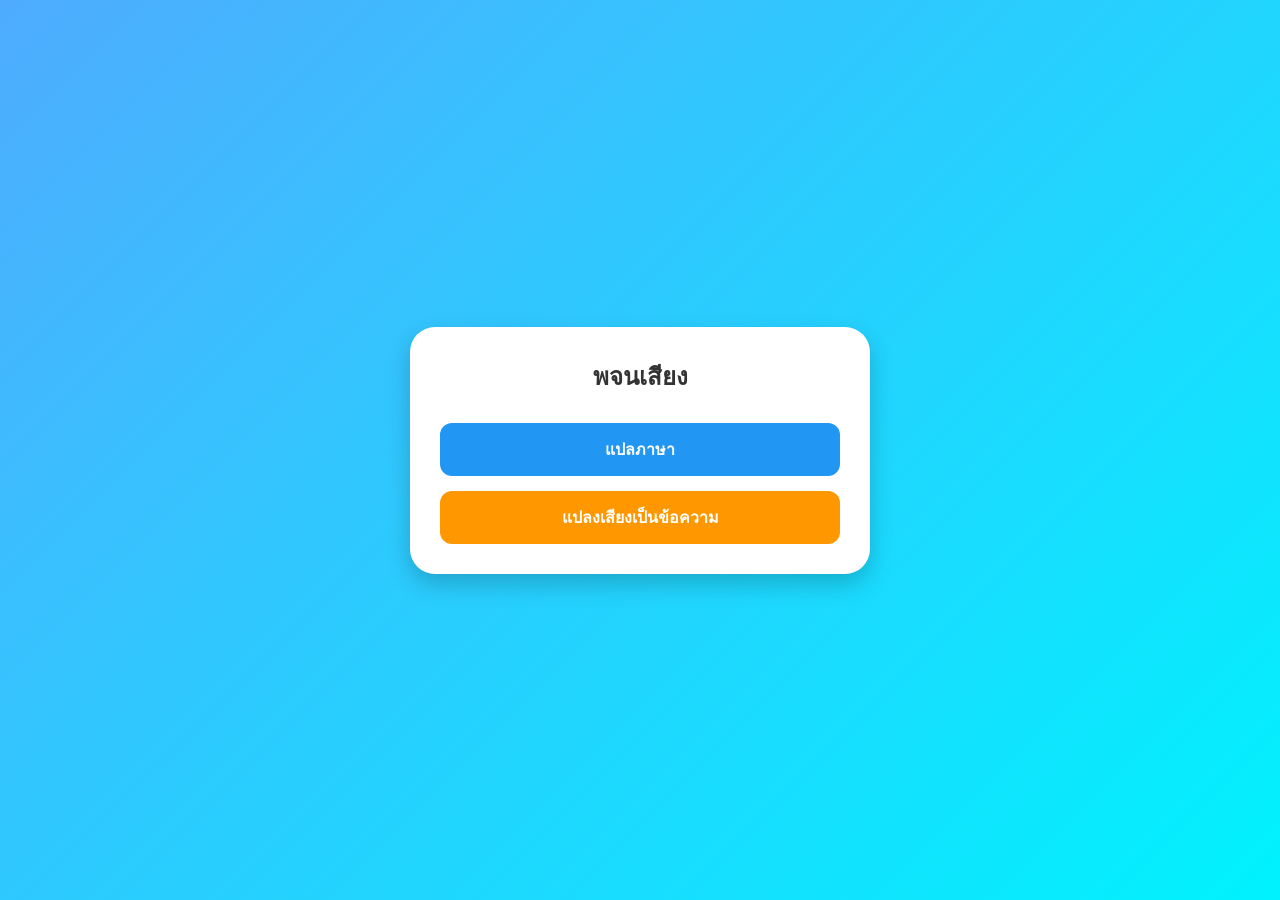
<file: index.html>
<!DOCTYPE html>
<html lang="th">
<head>
  <meta charset="UTF-8">
  <meta name="viewport" content="width=device-width, initial-scale=1.0">
  <title>Potjana-Voice</title>

  <link rel="stylesheet" href="style.css">
</head>

<body>

  <div class="container">

    <h1>พจนเสียง</h1>

    <button class="btn" onclick="goTranslate()">
      แปลภาษา
    </button>

    <button class="btn speech-btn" onclick="goSpeech()">
      แปลงเสียงเป็นข้อความ
    </button>

  </div>

  <script src="app.js"></script>

</body>
</html>
</file>
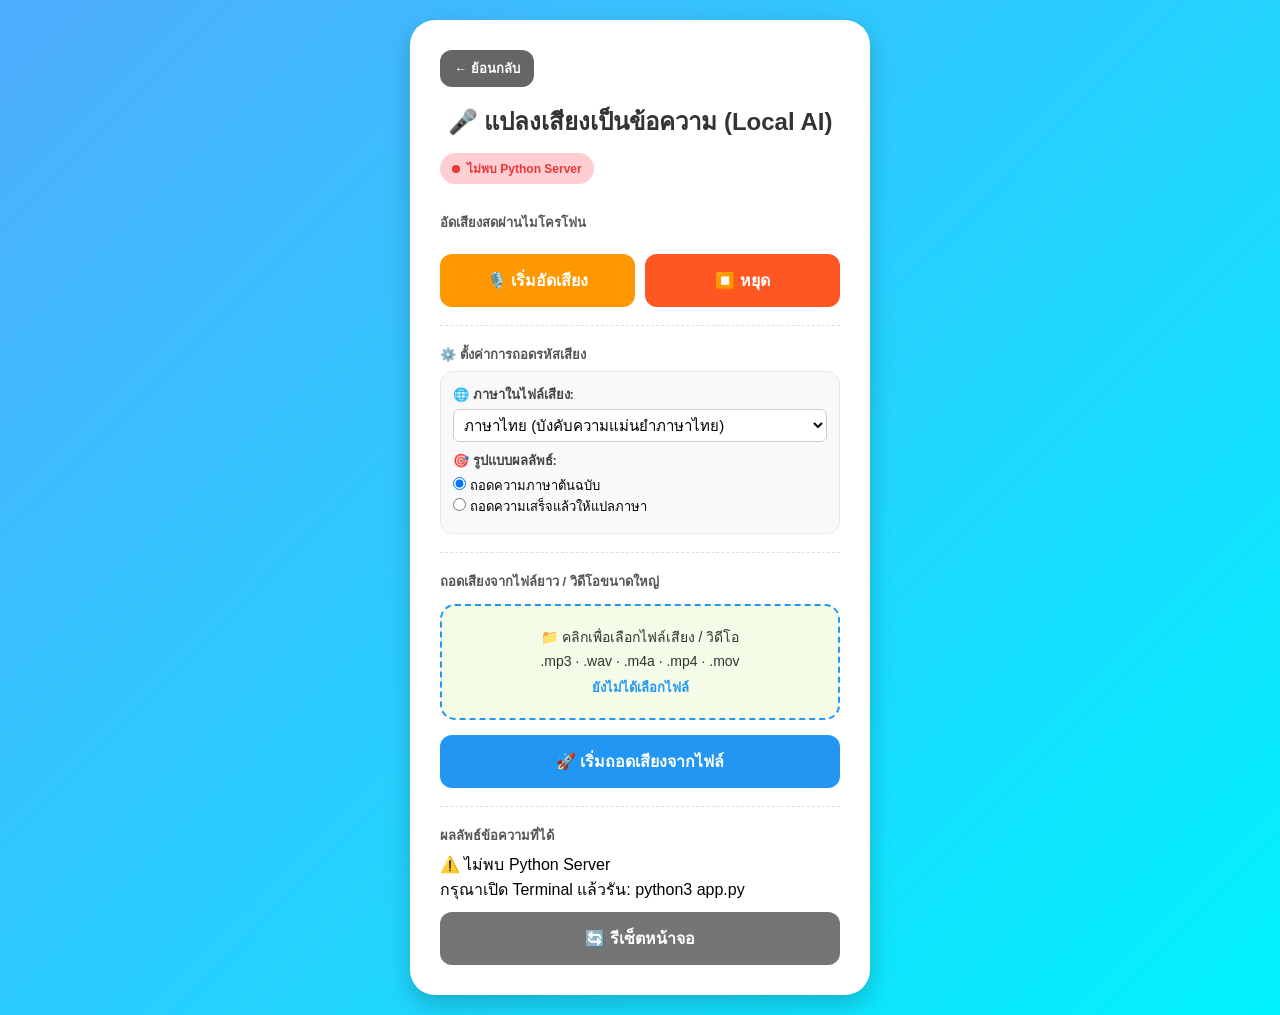
<file: script.html>
<!DOCTYPE html>
<html lang="th">
<head>
  <meta charset="UTF-8">
  <meta name="viewport" content="width=device-width, initial-scale=1.0">
  <title>Speech To Text</title>
  <link rel="stylesheet" href="style.css">
</head>
<body>
  <div class="container">
    <button class="btn back-btn" onclick="goBack()">← ย้อนกลับ</button>
    <h1>🎤 แปลงเสียงเป็นข้อความ (Local AI)</h1>
    
    <div id="statusBadge" class="status-badge st-idle">
      <span class="dot"></span>
      <span id="statusText">กำลังเตรียมระบบ...</span>
    </div>

    <p class="section-label">อัดเสียงสดผ่านไมโครโฟน</p>
    <div class="btn-row">
      <button class="btn speech-btn" onclick="startSpeech()">🎙️ เริ่มอัดเสียง</button>
      <button class="btn stop-btn" onclick="stopSpeech()">⏹️ หยุด</button>
    </div>

    <div class="divider"></div>

    <p class="section-label">⚙️ ตั้งค่าการถอดรหัสเสียง</p>
    <div style="background: #f9f9f9; padding: 12px; border-radius: 12px; border: 1px solid #eaeaea; font-size: 13px;">
      <div style="margin-bottom: 8px;">
        <label style="font-weight: bold; color: #444;">🌐 ภาษาในไฟล์เสียง:</label>
        <select id="sourceLang" style="width: 100%; padding: 6px; margin-top: 4px; border-radius: 6px; border: 1px solid #ccc;">
          <option value="th">ภาษาไทย (บังคับความแม่นยำภาษาไทย)</option>
          <option value="en">ภาษาอังกฤษ (English)</option>
          <option value="auto">🔍 ตรวจจับภาษาอัตโนมัติ (Auto Detect)</option>
        </select>
      </div>
      
      <div style="margin-bottom: 4px;">
        <label style="font-weight: bold; color: #444;">🎯 รูปแบบผลลัพธ์:</label><br>
        <div style="margin-top: 4px;">
          <input type="radio" id="mode_original" name="output_mode" value="original" checked onchange="toggleTargetLangDisplay()">
          <label for="mode_original" style="margin-right: 15px;">ถอดความภาษาต้นฉบับ</label>
          <br>
          <input type="radio" id="mode_translate" name="output_mode" value="translate" onchange="toggleTargetLangDisplay()">
          <label for="mode_translate">ถอดความเสร็จแล้วให้แปลภาษา</label>
        </div>
      </div>

      <div id="targetLangBox" style="margin-top: 8px; display: none;">
        <label style="font-weight: bold; color: #444;">🌍 แปลเป็นภาษาอะไร:</label>
        <select id="targetLang" style="width: 100%; padding: 6px; margin-top: 4px; border-radius: 6px; border: 1px solid #ccc;">
          <option value="th">ภาษาไทย (Thai)</option>
          <option value="en">English (อังกฤษ)</option>
          <option value="zh">中文 (จีน)</option>
          <option value="ja">日本語 (ญี่ปุ่น)</option>
          <option value="ko">한국어 (เกาหลี)</option>
        </select>
      </div>
    </div>

    <div class="divider"></div>

    <p class="section-label">ถอดเสียงจากไฟล์ยาว / วิดีโอขนาดใหญ่</p>
    <div class="file-box" onclick="document.getElementById('mediaFile').click()">
      <p>📁 คลิกเพื่อเลือกไฟล์เสียง / วิดีโอ</p>
      <p class="file-hint">.mp3 · .wav · .m4a · .mp4 · .mov</p>
      
      <input type="file" id="mediaFile" accept=".mp3,.wav,.m4a,.mp4,.mov,audio/*,video/*" style="display:none">
      
      <div class="file-name" id="mediaName">ยังไม่ได้เลือกไฟล์</div>
    </div>
    
    <button class="btn" style="margin-top: 15px; background: #2196F3;" onclick="processFileSpeech()">
      🚀 เริ่มถอดเสียงจากไฟล์
    </button>

    <div class="divider"></div>

    <p class="section-label">ผลลัพธ์ข้อความที่ได้</p>
    <div class="result-box" id="speechResult">
      ข้อความจากการแปลงเสียงจะแสดงที่นี่...
    </div>

    <button class="btn stop-btn" onclick="resetSpeech()" style="margin-top: 10px; background: #757575;">
      🔄 รีเซ็ตหน้าจอ
    </button>
  </div>

  <script src="script.js"></script>
  <script>
    function toggleTargetLangDisplay() {
      const isTranslate = document.getElementById("mode_translate").checked;
      document.getElementById("targetLangBox").style.display = isTranslate ? "block" : "none";
    }
  </script>
</body>
</html>
</file>
<file: style.css>
/* ==========================================================================
   1. RESET & BASE STYLES (ตั้งค่าพื้นฐานหน้าเว็บ)
   ========================================================================== */
* { 
  margin: 0; 
  padding: 0; 
  box-sizing: border-box; 
  font-family: 'Segoe UI', Tahoma, Geneva, Verdana, sans-serif; 
}

body { 
  background: linear-gradient(135deg, #4facfe, #00f2fe); 
  min-height: 100vh; 
  display: flex; 
  justify-content: center; 
  align-items: center; 
  padding: 20px; 
}

/* ==========================================================================
   2. CONTAINER (กล่องการ์ดสีขาวตรงกลาง)
   ========================================================================== */
.container { 
  width: 460px; 
  background: white; 
  border-radius: 25px; 
  padding: 30px; 
  box-shadow: 0 10px 25px rgba(0,0,0,0.2);
  position: relative;
}

h1 { 
  text-align: center; 
  margin-bottom: 12px; 
  font-size: 24px; 
  color: #333;
}

.section-label { 
  font-size: 13px; 
  font-weight: bold; 
  color: #555; 
  margin: 18px 0 6px; 
}

.tip { 
  font-size: 11px; 
  color: #aaa; 
  font-weight: normal; 
}

/* ==========================================================================
   3. INPUTS & TEXTAREA (ส่วนพิมพ์ข้อมูลและ Dropdown)
   ========================================================================== */
textarea {
  width: 100%;
  height: 140px;
  padding: 14px;
  border-radius: 12px;
  border: 1px solid #ccc;
  resize: none;
  margin-top: 10px;
  font-size: 15px;
  line-height: 1.5;
  color: #333;
  outline: none;
  transition: border-color 0.2s;
  
  /* บังคับความปลอดภัยด้านเลเยอร์ให้กดพิมพ์ได้แน่นอน */
  position: relative;
  z-index: 5;
  pointer-events: auto !important;
}

textarea:focus {
  border-color: #2196F3;
}

select {
  width: 100%;
  padding: 12px;
  border-radius: 12px;
  border: 1px solid #ccc;
  margin-top: 15px;
  font-size: 15px;
  background-color: #fff;
  outline: none;
  cursor: pointer;
  
  /* บังคับความปลอดภัยด้านเลเยอร์ให้กดเลือกได้ */
  position: relative;
  z-index: 5;
  pointer-events: auto !important;
}

/* ==========================================================================
   4. FILE UPLOAD BOX (กล่องอัปโหลดไฟล์)
   ========================================================================== */
.file-box { 
  margin-top: 12px; 
  border: 2px dashed #2196F3; 
  padding: 20px; 
  border-radius: 15px; 
  text-align: center; 
  cursor: pointer; 
  background: #f4fbe6;
  transition: background 0.2s, border-color 0.2s;
  
  position: relative;
  z-index: 4;
}

.file-box:hover {
  background: #e3f2fd;
  border-color: #1976D2;
}

.file-box p {
  font-size: 14px;
  color: #333;
  margin-bottom: 5px;
}

.file-hint { 
  font-size: 11px; 
  color: #777; 
}

.file-name {
  margin-top: 8px;
  font-size: 13px;
  color: #2196F3;
  font-weight: bold;
  word-break: break-all;
}

/* ซ่อน input file ดั้งเดิม แต่ให้ตัวแปรครอบทำงานแทน */
input[type="file"] {
  position: relative;
  z-index: 5;
  pointer-events: auto !important;
}

/* ==========================================================================
   5. BUTTONS (ปุ่มกดต่าง ๆ)
   ========================================================================== */
.btn { 
  width: 100%; 
  padding: 14px; 
  border: none; 
  border-radius: 12px; 
  background: #2196F3; 
  color: white; 
  font-size: 16px; 
  font-weight: bold;
  cursor: pointer; 
  margin-top: 15px; 
  transition: background 0.2s, transform 0.1s; 
  
  position: relative;
  z-index: 5;
  pointer-events: auto !important;
}

.btn:hover { background: #1976D2; }
.btn:active { transform: scale(0.98); }

.btn-row {
  display: flex;
  gap: 10px;
}

/* ปรับแต่งสีแยกตามประเภทของปุ่ม */
.speech-btn  { background: #ff9800; } 
.speech-btn:hover { background: #f57c00; }

.stop-btn    { background: #ff5722; } 
.stop-btn:hover { background: #e64a19; }

.confirm-btn { background: #4CAF50; } 
.confirm-btn:hover { background: #388E3C; }

.back-btn    { 
  width: auto;
  padding: 8px 14px;
  font-size: 13px;
  background: #666; 
  margin-top: 0;
  margin-bottom: 15px;
}
.back-btn:hover { background: #444; }

.divider { 
  border: none; 
  border-top: 1.5px dashed #e0e0e0; 
  margin: 18px 0 5px; 
}

/* ==========================================================================
   6. STATUS BADGE & RESULTS (ส่วนแสดงสเตตัสและกล่องผลลัพธ์)
   ========================================================================== */
.status-badge { 
  display: inline-flex; 
  align-items: center; 
  gap: 7px; 
  font-size: 12px; 
  padding: 6px 12px; 
  border-radius: 20px; 
  margin-bottom: 10px;
  font-weight: bold;
}
.st-idle       { background: #bbdefb; color: #1e88e5; }
.st-listening  { background: #ffe0b2; color: #fb8c00; }
.st-processing { background: #bbdefb; color: #1e88e5; }
.st-done       { background: #c8e6c9; color: #388e3c; }
.st-error      { background: #ffcdd2; color: #e53935; }

.dot { width: 8px; height: 8px; background: currentColor; border-radius: 50%; }
.dot.pulse { animation: badgePulse 1.2s infinite alternate; }

@keyframes badgePulse {
  0% { opacity: 0.3; transform: scale(0.9); }
  100% { opacity: 1; transform: scale(1.2); }
}

/* 🔥 จุดแก้ไขสำคัญ: เปลี่ยนจาก absolute เป็น relative 
   เพื่อไม่ให้กล่องผลลัพธ์ลอยขึ้นไปบังปุ่มกดหรือกล่องพิมพ์ด้านบน
*/
.result {
  margin-top: 20px;
  padding: 15px;
  background: #f9f9f9;
  border-radius: 12px;
  border-left: 5px solid #2196F3;
  text-align: left;
  font-size: 15px;
  color: #333;
  line-height: 1.6;
  white-space: pre-wrap;
  word-break: break-word;
  
  position: relative; 
  width: 100%;
  height: auto;
  z-index: 1;
}
</file>
